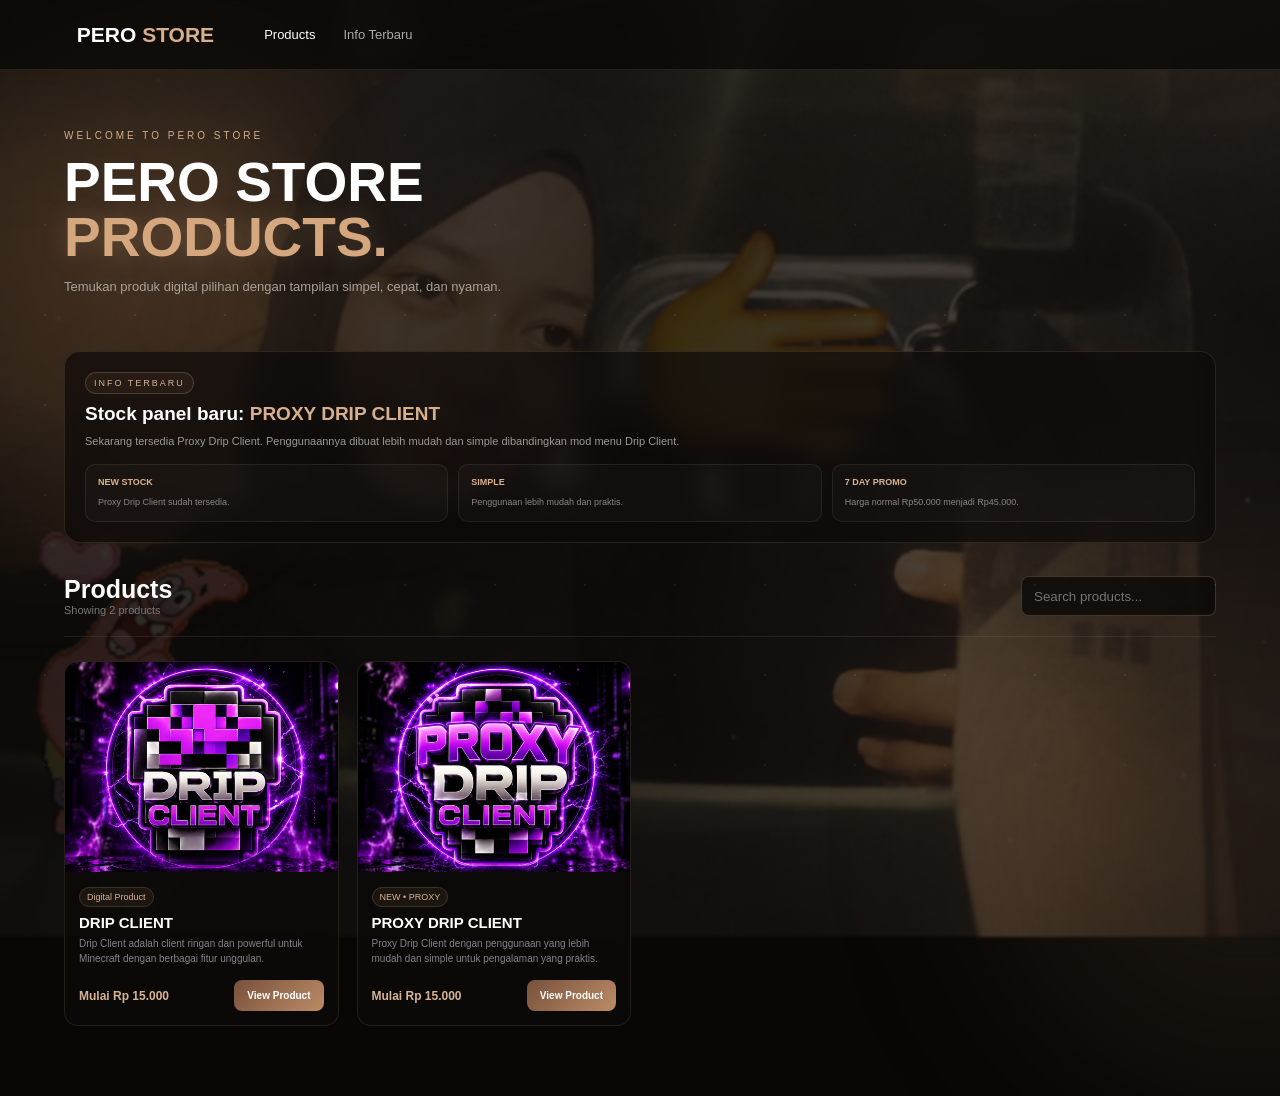
<file: index.html>
<!doctype html><html lang="id"><head>
<meta charset="UTF-8"><meta name="viewport" content="width=device-width,initial-scale=1">
<title>PERO STORE — Products</title><link rel="stylesheet" href="store.css"></head><body>
<div class="bg"></div><div class="aura a1"></div><div class="aura a2"></div>
<header class="nav"><a class="brand" href="index.html">PERO <span>STORE</span></a>
<nav><a class="active" href="#products-toolbar">Products</a><a href="#latest-info">Info Terbaru</a></nav>
</header>

<main>
<section class="hero"><div><small>WELCOME TO PERO STORE</small><h1>PERO STORE<br><span>PRODUCTS.</span></h1><p>Temukan produk digital pilihan dengan tampilan simpel, cepat, dan nyaman.</p></div></section>
<section class="latest-info" id="latest-info">
<div class="info-badge">INFO TERBARU</div>
<h2>Stock panel baru: <span>PROXY DRIP CLIENT</span></h2>
<p>Sekarang tersedia Proxy Drip Client. Penggunaannya dibuat lebih mudah dan simple dibandingkan mod menu Drip Client.</p>
<div class="info-points"><div><b>NEW STOCK</b><small>Proxy Drip Client sudah tersedia.</small></div><div><b>SIMPLE</b><small>Penggunaan lebih mudah dan praktis.</small></div><div><b>7 DAY PROMO</b><small>Harga normal Rp50.000 menjadi Rp45.000.</small></div></div>
</section>
<section class="toolbar" id="products-toolbar"><div><h2>Products</h2><p id="resultText"></p></div><div class="tools"><input id="search" placeholder="Search products..."></div></section>
<section class="products" id="products"></section>
</main>

<div class="modal" id="detailModal"><div class="modal-card detail"><button class="close" id="closeDetail">×</button>
<div class="detail-grid"><div class="detail-image" id="detailImage"></div><div class="detail-info"><span class="tag">DIGITAL PRODUCT</span><h2 id="detailName"></h2><p id="detailDesc"></p><h3>Pilih Paket</h3><div class="options" id="options"></div><div class="chosen-price" id="chosenPrice"></div><button class="buy-now" id="buyNow">Buy Now</button></div></div></div></div>

<div class="modal" id="checkoutModal"><div class="modal-card checkout"><button class="close" id="closeCheckout">×</button>
<small>PERO STORE CHECKOUT</small><h2>Complete your purchase</h2><p class="selected">Product: <b id="checkoutProduct"></b> · <b id="checkoutPrice"></b></p>

<div class="payment-section">
<h3>Choose Payment Method</h3><p class="payment-desc">Pilih metode pembayaran yang ingin kamu gunakan.</p>
<div class="payment-options">
<button class="payment-card" id="qrisPayment" type="button"><div class="payment-icon">▦</div><div class="payment-info"><b>QRIS</b><span>Scan QR untuk melakukan pembayaran</span></div><span class="payment-arrow">›</span></button>
<button class="payment-card" id="saweriaPayment" type="button"><div class="payment-icon">S</div><div class="payment-info"><b>Saweria</b><span>Lanjut ke halaman Saweria</span></div><span class="payment-arrow">›</span></button>
</div></div>

<div class="payment-panel" id="qrisPanel"><div class="maintenance-box"><div class="maintenance-icon">⚠</div><div><strong>QRIS MAINTENANCE</strong><p>Pembayaran menggunakan QRIS sedang dalam maintenance.</p></div></div><div class="step"><b>QRIS sementara tidak tersedia</b><p>Silakan gunakan metode pembayaran Saweria untuk sementara.</p></div></div>

<div class="payment-panel" id="saweriaPanel"><div class="saweria-box"><div class="saweria-logo">S</div><div><strong>SAWERIA</strong><p>Lanjut ke halaman Saweria untuk proses pembayaran.</p></div></div><a class="saweria-button" href="https://saweria.co/pero0" target="_blank" rel="noopener" id="openSaweria">Lanjut ke Saweria ↗</a></div>

<div class="after-payment"><div class="step"><b>1. Screenshot bukti pembayaran</b><p>Setelah pembayaran berhasil, screenshot bukti pembayaran kamu dengan jelas.</p></div><div class="step"><b>2. Kirim bukti pembayaran</b><p>Kirim bukti pembayaran dan beritahu product apa yang dibeli.</p><a class="wa" id="waButton" href="https://wa.me/6282385143705" target="_blank" rel="noopener">Kirim Bukti via WhatsApp ↗</a></div></div>
</div></div>
<div id="toast"></div><script src="store.js"></script></body></html>
</file>
<file: store.css>
*{box-sizing:border-box;margin:0;padding:0}html{scroll-behavior:smooth}body{font-family:Arial,sans-serif;background:#080706;color:#fff;min-height:100vh;overflow-x:hidden}.bg{position:fixed;inset:-3%;background:linear-gradient(115deg,rgba(8,7,6,.88),rgba(18,13,10,.72)),url("background.jpg") center/cover no-repeat;filter:blur(1.2px);transform:scale(1.02);z-index:-3}.bg:after{content:"";position:absolute;inset:0;background:radial-gradient(circle at 18% 25%,rgba(220,170,120,.13),transparent 28%),radial-gradient(circle at 80% 70%,rgba(150,110,80,.10),transparent 30%)}.aura{position:fixed;border-radius:50%;filter:blur(90px);pointer-events:none;z-index:-2}.a1{width:420px;height:420px;left:-180px;top:8%;background:rgba(196,137,91,.16)}.a2{width:500px;height:500px;right:-220px;bottom:-190px;background:rgba(122,92,67,.14)}body:before{content:"";position:fixed;inset:0;pointer-events:none;opacity:.35;background-image:radial-gradient(circle,rgba(255,255,255,.22) 1px,transparent 1px);background-size:90px 90px;mask-image:linear-gradient(to bottom,transparent,black 25%,black 75%,transparent)}.nav{height:70px;padding:0 6%;display:flex;align-items:center;gap:50px;background:rgba(8,7,6,.72);border-bottom:1px solid rgba(255,220,190,.10);backdrop-filter:blur(18px);position:sticky;top:0;z-index:10}.brand{font-size:21px;font-weight:900;color:#fff;text-decoration:none}.brand span{color:#d8b08c}.nav nav{display:flex;gap:28px}.nav nav a{color:#aaa;text-decoration:none;font-size:13px}.nav nav .active{color:#fff}.account{margin-left:auto;display:flex;align-items:center;gap:9px;font-size:12px}.account button{background:rgba(255,255,255,.045);border:1px solid rgba(255,255,255,.12);color:#ddd;border-radius:9px;padding:9px 12px;cursor:pointer}.avatar{width:32px;height:32px;border-radius:50%;display:grid;place-items:center;background:linear-gradient(135deg,#75533d,#d1a57e);font-weight:bold}main{width:min(1180px,90%);margin:auto}.hero{padding:55px 0 45px;display:flex;align-items:center}.hero small{color:#d3ad8d;letter-spacing:3px;font-size:10px}.hero h1{font-size:55px;line-height:1;margin:12px 0}.hero h1 span{color:#d4a77f;text-shadow:0 0 25px rgba(210,165,125,.28)}.hero p{color:#aaa19b;max-width:510px;line-height:1.6;font-size:13px}.toolbar{display:flex;justify-content:space-between;align-items:end;padding:20px 0;border-bottom:1px solid rgba(255,255,255,.08)}.toolbar h2{font-size:25px}.toolbar p{font-size:11px;color:#777}.tools{display:flex;gap:9px}.tools input,.tools select{height:40px;background:rgba(12,10,9,.84);border:1px solid rgba(210,170,135,.25);border-radius:8px;color:#ddd;padding:0 12px;outline:none}.products{display:grid;grid-template-columns:repeat(4,1fr);gap:18px;padding:24px 0 70px}.product{background:rgba(12,10,9,.82);border:1px solid rgba(220,180,145,.12);border-radius:14px;overflow:hidden;transition:.2s;backdrop-filter:blur(8px)}.product:hover{transform:translateY(-5px);border-color:rgba(220,180,145,.36);box-shadow:0 0 35px rgba(120,80,50,.14)}.cover{height:210px}.cover img{width:100%;height:100%;object-fit:cover}.product-body{padding:14px}.tag{font-size:9px;color:#d7b394;border:1px solid rgba(220,180,145,.18);background:rgba(180,130,90,.10);padding:4px 7px;border-radius:20px}.product h3{margin:10px 0 5px;font-size:15px}.product p{font-size:10px;color:#88818a;line-height:1.5}.price-row{display:flex;justify-content:space-between;align-items:center;margin-top:14px}.price{color:#d6b393;font-weight:800;font-size:12px}.buy,.buy-now{border:0;border-radius:8px;background:linear-gradient(135deg,#77513b,#bd8c67);color:#fff;padding:10px 13px;font-size:10px;font-weight:bold;cursor:pointer}.empty-products{grid-column:1/-1;padding:100px;text-align:center;border:1px dashed rgba(220,180,145,.22);border-radius:16px;color:#aaa}.modal{display:none;position:fixed;inset:0;background:rgba(0,0,0,.72);backdrop-filter:blur(10px);z-index:30;align-items:center;justify-content:center;padding:20px}.modal.show{display:flex}.modal-card{width:min(900px,100%);max-height:92vh;overflow:auto;background:rgba(12,10,9,.96);border:1px solid rgba(220,180,145,.20);border-radius:18px;box-shadow:0 30px 100px #000;position:relative;padding:28px}.close{position:absolute;right:16px;top:12px;background:rgba(255,255,255,.05);border:1px solid rgba(255,255,255,.10);color:#aaa;border-radius:8px;font-size:23px;width:35px;height:35px;cursor:pointer}.detail-grid{display:grid;grid-template-columns:1fr 1fr;gap:28px}.detail-image{height:390px;border-radius:14px;overflow:hidden}.detail-image img{width:100%;height:100%;object-fit:cover}.detail-info h2{font-size:30px;margin:10px 0}.detail-info p{color:#aaa;line-height:1.7;font-size:12px}.detail-info h3{font-size:13px;margin:20px 0 8px}.options{display:flex;flex-direction:column;gap:9px}.option{display:flex;justify-content:space-between;align-items:center;text-align:left;background:#0d0b0a;border:1px solid rgba(255,255,255,.08);color:#fff;border-radius:10px;padding:13px;cursor:pointer}.option.selected{border-color:rgba(215,170,130,.60);background:rgba(180,130,90,.13);box-shadow:0 0 22px rgba(180,130,90,.10)}.option b,.option small{display:block}.option b{font-size:12px}.option small{font-size:9px;color:#888;margin-top:4px}.option strong{color:#d6ae8c}.chosen-price{font-size:24px;color:#d6b393;font-weight:900;margin:20px 0}.buy-now{width:100%;font-size:13px}.checkout{width:min(650px,100%)}.checkout>small{color:#d3ad8d;letter-spacing:2px;font-size:9px}.checkout h2{margin:8px 0}.selected{color:#aaa;font-size:12px;margin-bottom:18px}.payment-section{margin-top:12px}.payment-section h3{font-size:14px;margin-bottom:5px}.payment-desc{opacity:.62;font-size:12px;margin-bottom:14px}.payment-options{display:grid;gap:10px}.payment-card{width:100%;border:1px solid rgba(255,255,255,.09);background:rgba(255,255,255,.035);border-radius:15px;padding:14px;display:flex;align-items:center;gap:12px;text-align:left;color:#fff;cursor:pointer;transition:.2s}.payment-card:hover{transform:translateY(-2px);border-color:rgba(220,180,145,.34);background:rgba(255,255,255,.06)}.payment-icon{width:42px;height:42px;border-radius:12px;display:grid;place-items:center;font-weight:900;font-size:19px;background:rgba(210,170,130,.10);color:#dfbb9c}.payment-info{display:flex;flex-direction:column;gap:3px;flex:1}.payment-info b{font-size:14px}.payment-info span{font-size:11px;opacity:.52}.payment-arrow{font-size:24px;opacity:.4}.payment-panel{display:none;margin-top:14px;animation:fade .22s ease}.payment-panel.active{display:block}@keyframes fade{from{opacity:0;transform:translateY(5px)}to{opacity:1;transform:translateY(0)}}.maintenance-box{border:1px solid rgba(230,180,100,.45);background:rgba(220,160,70,.06);border-radius:16px;padding:16px;display:flex;align-items:center;gap:12px}.maintenance-icon{width:42px;height:42px;border-radius:12px;display:grid;place-items:center;background:rgba(230,180,100,.10);font-size:20px}.maintenance-box strong{font-size:13px}.maintenance-box p,.saweria-box p{margin-top:4px;font-size:11px;opacity:.58}.step{padding:15px;background:#0d0b0a;border:1px solid rgba(255,255,255,.08);border-radius:10px;margin:10px 0}.step b{display:block;font-size:11px;margin-bottom:6px}.step p{font-size:10px;color:#999;line-height:1.6}.saweria-box{border:1px solid rgba(255,255,255,.10);background:rgba(255,255,255,.035);border-radius:16px;padding:16px;display:flex;align-items:center;gap:12px;margin-bottom:11px}.saweria-logo{width:42px;height:42px;border-radius:12px;display:grid;place-items:center;font-weight:900;font-size:20px;background:rgba(255,255,255,.09);color:#eee}.saweria-box strong{font-size:13px}.saweria-button,.wa{display:flex;justify-content:center;align-items:center;width:100%;min-height:44px;border-radius:11px;text-decoration:none;color:#fff;background:linear-gradient(135deg,#77513b,#bd8c67);font-weight:700;font-size:11px;transition:.2s}.saweria-button:hover,.wa:hover{transform:translateY(-2px);filter:brightness(1.08)}.after-payment{margin-top:16px}.toast{display:none;position:fixed;right:20px;bottom:20px;background:#15110f;border:1px solid rgba(220,180,145,.22);padding:12px;border-radius:9px;z-index:50;font-size:11px}.toast.show{display:block}@media(max-width:850px){.products{grid-template-columns:repeat(2,1fr)}.hero h1{font-size:43px}.detail-grid{grid-template-columns:1fr}.detail-image{height:280px}}@media(max-width:550px){.nav nav{display:none}.products{grid-template-columns:1fr}.tools{width:100%}.tools input{flex:1}.toolbar{display:block}.hero{padding:35px 0}.hero h1{font-size:39px}.account span{display:none}}

/* INFO TERBARU */
.latest-info{margin:8px 0 12px;padding:20px;border:1px solid rgba(220,180,145,.14);border-radius:16px;background:rgba(12,10,9,.68);backdrop-filter:blur(10px)}
.info-badge{display:inline-block;font-size:9px;letter-spacing:2px;color:#d7b394;border:1px solid rgba(220,180,145,.20);background:rgba(180,130,90,.09);padding:5px 8px;border-radius:20px;margin-bottom:9px}
.latest-info h2{font-size:19px;margin-bottom:7px}.latest-info h2 span{color:#d6b08e}.latest-info>p{color:#999;font-size:11px;line-height:1.65;max-width:760px}.info-points{display:grid;grid-template-columns:repeat(3,1fr);gap:10px;margin-top:14px}.info-points>div{padding:12px;border:1px solid rgba(255,255,255,.07);background:rgba(255,255,255,.025);border-radius:10px}.info-points b{display:block;font-size:9px;color:#d7b394;margin-bottom:4px}.info-points small{font-size:9px;color:#888;line-height:1.5}.option del{color:#777;text-decoration-thickness:2px;margin-right:3px}.option strong{white-space:nowrap}@media(max-width:650px){.info-points{grid-template-columns:1fr}.latest-info h2{font-size:17px}}
</file>
